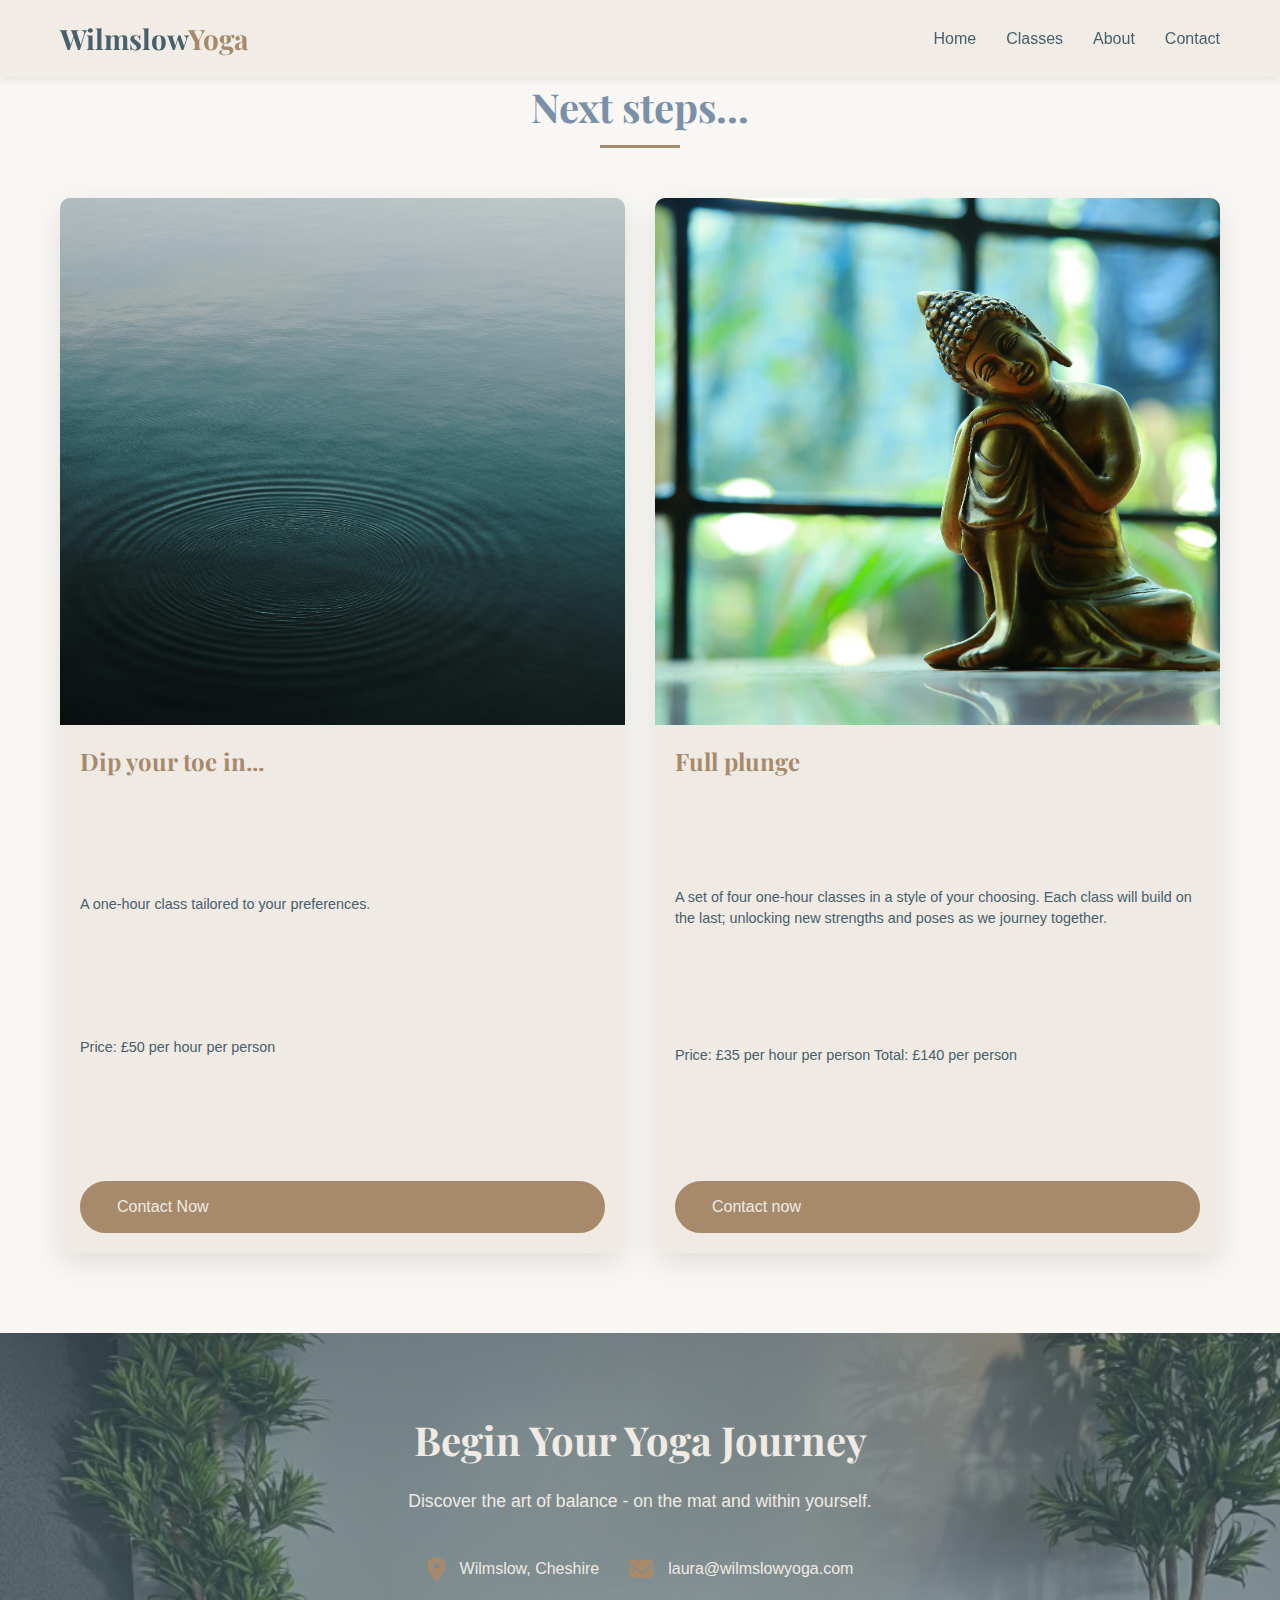
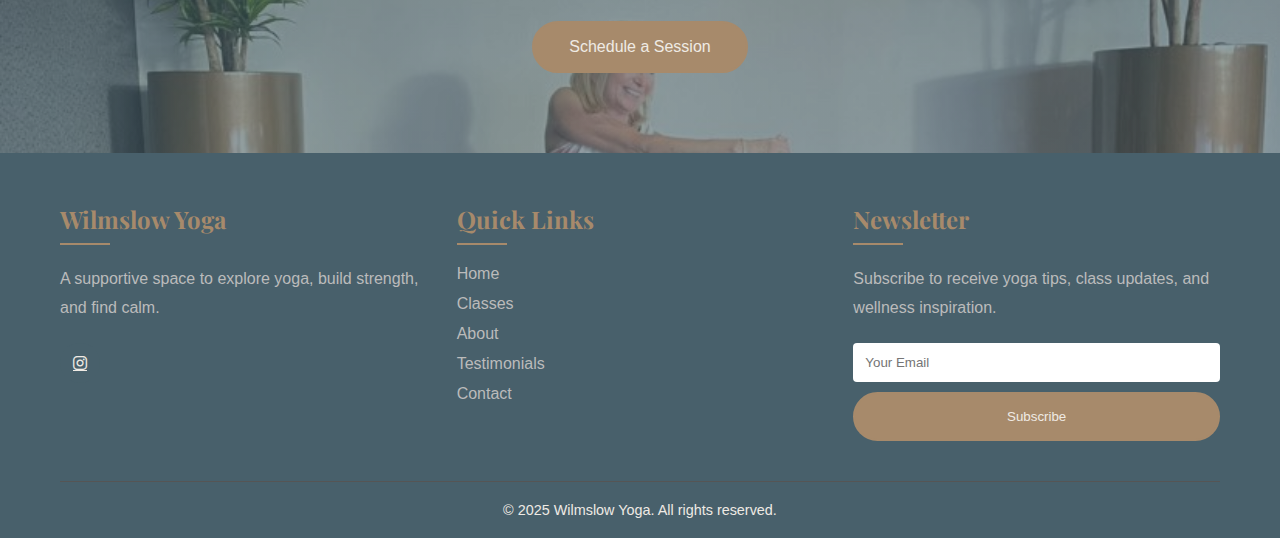
<file: pricing.html>
<!doctype html>
<html lang="en">
    <head>
        <meta charset="UTF-8" />
        <meta name="viewport" content="width=device-width, initial-scale=1.0" />
        <title>Wilmslow Yoga | Find Your Inner Peace</title>
        <link
            rel="stylesheet"
            href="https://cdnjs.cloudflare.com/ajax/libs/font-awesome/6.4.0/css/all.min.css"
        />
        <link
            href="https://fonts.googleapis.com/css2?family=Playfair+Display:wght@400;700&family=Poppins:wght@300;400;500;600&display=swap"
            rel="stylesheet"
        />
        <style>
            * {
                margin: 0;
                padding: 0;
                box-sizing: border-box;
            }

            body {
                font-family: "Neue Montreal", sans-serif;
                color: #333;
                background-color: #f9f7f4;
                overflow-x: hidden;
            }

            h1,
            h2,
            h3,
            h4 {
                font-family: "Playfair Display", serif;
                font-weight: 700;
            }

            .container {
                max-width: 1200px;
                margin: 0 auto;
                padding: 0 20px;
            }

            /* Header Styles */
            header {
                position: fixed;
                top: 0;
                left: 0;
                width: 100%;
                z-index: 1000;
                padding: 20px 0;
                transition: all 0.3s ease;
                background: rgba(239, 234, 228, 0.9);
                box-shadow: 0 2px 10px rgba(0, 0, 0, 0.1);
            }

            header.scrolled {
                padding: 15px 0;
                background: rgba(239, 234, 228, 0.95);
            }

            .header-container {
                display: flex;
                justify-content: space-between;
                align-items: center;
            }

            .logo {
                font-family: "Playfair Display", serif;
                font-size: 28px;
                font-weight: 700;
                color: #48606b;
                text-decoration: none;
            }

            .logo span {
                color: #a78a6b;
            }

            nav ul {
                display: flex;
                list-style: none;
            }

            nav ul li {
                margin-left: 30px;
            }

            nav ul li a {
                text-decoration: none;
                color: #48606b;
                font-weight: 500;
                font-size: 16px;
                transition: all 0.3s ease;
                position: relative;
            }

            nav ul li a:hover {
                color: #a78a6b;
            }

            nav ul li a::after {
                content: "";
                position: absolute;
                bottom: -5px;
                left: 0;
                width: 0;
                height: 2px;
                background: #a78a6b;
                transition: width 0.3s ease;
            }

            nav ul li a:hover::after {
                width: 100%;
            }

            .mobile-menu-btn {
                display: none;
                background: none;
                border: none;
                font-size: 24px;
                color: #48606b;
                cursor: pointer;
            }

            /* Hero Section */
            .hero {
                height: 100vh;
                position: relative;
                display: flex;
                align-items: center;
                justify-content: center;
                text-align: center;
                background:
                    linear-gradient(rgba(0, 0, 0, 0.4), rgba(0, 0, 0, 0.4)),
                    url("images/incense_burning.jpg") no-repeat center
                        center/cover;
                color: #efeae4;
            }

            .hero-content {
                max-width: 800px;
                padding: 0 20px;
            }

            .hero h1 {
                font-size: 4rem;
                margin-bottom: 20px;
                text-shadow: 0 2px 4px rgba(0, 0, 0, 0.3);
            }

            .hero p {
                font-size: 1.5rem;
                margin-bottom: 30px;
                text-shadow: 0 1px 3px rgba(0, 0, 0, 0.3);
            }

            .btn {
                display: inline-block;
                padding: 15px 35px;
                background: #a78a6b;
                color: #efeae4;
                text-decoration: none;
                border-radius: 30px;
                font-weight: 500;
                transition: all 0.3s ease;
                border: 2px solid #a78a6b;
            }

            .btn:hover {
                background: transparent;
                color: #a78a6b;
                transform: translateY(-3px);
                box-shadow: 0 5px 15px rgba(0, 0, 0, 0.1);
            }

            .btn-outline {
                background: transparent;
                color: #a78a6b;
                margin-left: 15px;
            }

            .btn-outline:hover {
                background: #a78a6b;
                color: #efeae4;
            }

            /* Classes Section */
            .section-title {
                text-align: center;
                margin: 80px 0 50px;
            }

            .section-title h2 {
                font-size: 2.5rem;
                color: #7a90a8;
                position: relative;
                display: inline-block;
                padding-bottom: 15px;
            }

            .section-title h2::after {
                content: "";
                position: absolute;
                bottom: 0;
                left: 50%;
                transform: translateX(-50%);
                width: 80px;
                height: 3px;
                background: #a78a6b;
            }

            .classes-grid {
                display: grid;
                grid-template-columns: repeat(auto-fit, minmax(400px, 1fr));
                gap: 30px;
                margin-bottom: 80px;
            }

            .class-card {
                position: relative;
                border-radius: 10px;
                overflow: hidden;
                box-shadow: 0 10px 30px rgba(0, 0, 0, 0.1);
                transition: all 0.3s ease;
                background: #efeae4;
                display: flex;
                flex-direction: column; /* Stack image and content vertically */
                height: 100%; /* Full height to fill grid cell */
            }

            .class-card:hover {
                transform: translateY(-10px);
                box-shadow: 0 15px 40px rgba(0, 0, 0, 0.15);
            }

            .class-img {
                width: 100%;
                height: 50%;
                object-fit: cover;
                transition: transform 0.5s ease;
                display: block;
                flex-shrink: 0;
            }

            .class-card:hover .class-img {
                transform: scale(1.05);
            }

            .class-content {
                padding: 20px;
                color: #a78a6b; /* Adjusted text color for contrast */
                flex-grow: 1;
                display: flex;
                flex-direction: column;
                justify-content: space-between;
            }

            .class-content h3 {
                font-size: 1.5rem;
                margin-top: 0;
                margin-bottom: 10px;
                flex-shrink: 0;
            }

            .class-content p {
                margin-bottom: 15px;
                font-size: 0.9rem;
                line-height: 1.5;
                color: #48606b;
                flex-shrink: 0;
                /*overflow-wrap: break-word;*/
                hyphens: auto;
            }

            /* About Section */
            .about {
                background: #f0ebe6;
                padding: 80px 0;
            }

            .about-content {
                display: flex;
                align-items: center;
                gap: 50px;
            }

            .about-img {
                flex: 1;
                border-radius: 10px;
                overflow: hidden;
                box-shadow: 0 15px 30px rgba(0, 0, 0, 0.1);
            }

            .about-img img {
                width: 100%;
                display: block;
            }

            .about-text {
                flex: 1;
            }

            .about-text h2 {
                font-size: 2.5rem;
                color: #a78a6b;
                margin-bottom: 20px;
            }

            .about-text p {
                margin-bottom: 20px;
                line-height: 1.8;
                color: #48606b;
            }

            .instructor {
                display: flex;
                align-items: center;
                margin-top: 30px;
            }

            .instructor-img {
                width: 80px;
                height: 80px;
                border-radius: 50%;
                overflow: hidden;
                margin-right: 20px;
                border: 3px solid #a78a6b;
            }

            .instructor-img img {
                width: 100%;
                height: 100%;
                object-fit: cover;
            }

            .instructor-info h4 {
                font-size: 1.3rem;
                color: #7a90a8;
                margin-bottom: 5px;
            }

            .instructor-info p {
                margin: 0;
                color: #777;
                font-style: italic;
            }

            /* Testimonials */
            .testimonials {
                padding: 80px 0;
                background: #fff;
            }

            .testimonial-grid {
                display: grid;
                grid-template-columns: repeat(auto-fit, minmax(300px, 1fr));
                gap: 30px;
            }

            .testimonial-card {
                background: #f9f7f4;
                padding: 30px;
                border-radius: 10px;
                box-shadow: 0 5px 15px rgba(0, 0, 0, 0.05);
                position: relative;
            }

            .testimonial-card::before {
                content: '"';
                position: absolute;
                top: 20px;
                left: 20px;
                font-size: 5rem;
                color: #a78a6b;
                opacity: 0.2;
                font-family: "Playfair Display", serif;
            }

            .testimonial-content {
                margin-top: 30px;
                position: relative;
                z-index: 1;
            }

            .testimonial-content p {
                font-style: italic;
                line-height: 1.8;
                margin-bottom: 20px;
                color: #555;
            }

            .client {
                display: flex;
                align-items: center;
            }

            .client-img {
                width: 60px;
                height: 60px;
                border-radius: 50%;
                overflow: hidden;
                margin-right: 15px;
            }

            .client-img img {
                width: 100%;
                height: 100%;
                object-fit: cover;
            }

            .client-info h4 {
                font-size: 1.1rem;
                color: #7a90a8;
                margin-bottom: 5px;
            }

            .client-info p {
                margin: 0;
                color: #777;
                font-size: 0.9rem;
            }

            /* Contact Section */
            .contact {
                background:
                    linear-gradient(
                        rgba(72, 96, 107, 0.6),
                        rgba(72, 96, 107, 0.6)
                    ),
                    url("images/pigeon-dl.jpeg") no-repeat center center/cover;
                padding: 80px 0;
                color: #efeae4;
                text-align: center;
            }

            .contact h2 {
                font-size: 2.5rem;
                margin-bottom: 20px;
            }

            .contact p {
                max-width: 700px;
                margin: 0 auto 40px;
                font-size: 1.1rem;
                line-height: 1.8;
            }

            .contact-info {
                display: flex;
                justify-content: center;
                flex-wrap: wrap;
                gap: 30px;
                margin-bottom: 40px;
            }

            .info-item {
                display: flex;
                align-items: center;
            }

            .info-item i {
                font-size: 1.5rem;
                margin-right: 15px;
                color: #a78a6b;
            }

            /* Footer */
            footer {
                background: #48606b;
                color: #efeae4;
                padding: 50px 0 20px;
            }

            .footer-content {
                display: grid;
                grid-template-columns: repeat(auto-fit, minmax(250px, 1fr));
                gap: 30px;
                margin-bottom: 40px;
            }

            .footer-col h3 {
                font-size: 1.5rem;
                margin-bottom: 20px;
                color: #a78a6b;
                position: relative;
                padding-bottom: 10px;
            }

            .footer-col h3::after {
                content: "";
                position: absolute;
                bottom: 0;
                left: 0;
                width: 50px;
                height: 2px;
                background: #a78a6b;
            }

            .footer-col p {
                line-height: 1.8;
                margin-bottom: 20px;
                color: #bbb;
            }

            .social-links {
                display: flex;
                gap: 15px;
            }

            .social-links a {
                display: flex;
                align-items: center;
                justify-content: center;
                width: 40px;
                height: 40px;
                background: #48606b;
                color: #efeae4;
                border-radius: 50%;
                transition: all 0.3s ease;
            }

            .social-links a:hover {
                background: #a78a6b;
                transform: translateY(-3px);
            }

            .footer-col ul {
                list-style: none;
            }

            .footer-col ul li {
                margin-bottom: 12px;
            }

            .footer-col ul li a {
                color: #bbb;
                text-decoration: none;
                transition: all 0.3s ease;
            }

            .footer-col ul li a:hover {
                color: #a78a6b;
                padding-left: 5px;
            }

            .copyright {
                text-align: center;
                padding-top: 20px;
                border-top: 1px solid #555;
                color: #efeae4;
                font-size: 0.9rem;
            }

            .quote-container {
                margin: 2rem 0;
                position: relative;
            }

            .source {
                font-size: 0.9rem;
                text-transform: uppercase;
                letter-spacing: 1px;
                color: #48606b;
                margin-bottom: 0.5rem;
            }

            .main-quote {
                font-size: 1.4rem;
                font-style: italic;
                line-height: 1.5;
                color: #a78a6b;
                position: relative;
                padding: 1rem 0;
            }

            .main-quote::before,
            .main-quote::after {
                content: '"';
                font-size: 2rem;
                color: #a78a6b;
                position: absolute;
            }

            .main-quote::before {
                top: -0.25rem;
                left: -0.75rem;
            }

            .main-quote::after {
                bottom: -0.5rem;
                right: -0.75rem;
            }

            /* Responsive Design */
            @media (max-width: 992px) {
                .hero h1 {
                    font-size: 3rem;
                }

                .about-content {
                    flex-direction: column;
                }
            }

            @media (max-width: 768px) {
                .mobile-menu-btn {
                    display: block;
                }

                nav ul {
                    position: fixed;
                    top: 80px;
                    left: -100%;
                    width: 100%;
                    height: calc(100vh - 80px);
                    background: #efeae4;
                    flex-direction: column;
                    align-items: center;
                    padding-top: 50px;
                    transition: all 0.3s ease;
                }

                nav ul.active {
                    left: 0;
                }

                nav ul li {
                    margin: 20px 0;
                }

                .hero h1 {
                    font-size: 2.5rem;
                }

                .hero p {
                    font-size: 1.2rem;
                }

                .btn {
                    padding: 12px 25px;
                }

                .btn-outline {
                    margin-left: 10px;
                }
            }

            @media (max-width: 576px) {
                .hero h1 {
                    font-size: 2rem;
                }

                .section-title h2 {
                    font-size: 2rem;
                }

                .class-card {
                    height: 350px;
                }

                .class-overlay {
                    padding: 20px;
                }

                .class-overlay h3 {
                    font-size: 1.5rem;
                }

                .yoga-quote {
                    padding: 1.5rem;
                    font-size: 0.9rem;
                }

                .main-quote {
                    font-size: 1.2rem;
                }
            }
        </style>
    </head>
    <body>
        <!-- Header -->
        <header id="header">
            <div class="container header-container">
                <a href="#" class="logo">Wilmslow<span>Yoga</span></a>
                <button class="mobile-menu-btn" id="menuToggle">
                    <i class="fas fa-bars"></i>
                </button>
                <nav>
                    <ul id="navMenu">
                        <li><a href="index.html#home">Home</a></li>
                        <li><a href="index.html#classes">Classes</a></li>
                        <li><a href="index.html#about">About</a></li>
                        <!--<li><a href="#testimonials">Testimonials</a></li>-->
                        <li><a href="#contact">Contact</a></li>
                    </ul>
                </nav>
            </div>
        </header>

        <!-- Classes Section -->
        <section class="classes" id="classes">
            <div class="container">
                <div class="section-title">
                    <h2>Next steps...</h2>
                </div>
                <div class="classes-grid">
                    <!-- Class 1 -->
                    <div class="class-card">
                        <img
                            src="images/water_droplet_splash.jpg"
                            alt="Droplet in the ocean"
                            class="class-img"
                        />
                        <div class="class-content">
                            <h3>Dip your toe in...</h3>
                            <p>
                                A one-hour class tailored to your preferences.
                            </p>
                            <p>Price: £50 per hour per person</p>
                            <a
                                href="mailto:laura@wilmslowyoga.com?subject=Single Session Enquiry"
                                class="btn"
                                >Contact Now</a
                            >
                        </div>
                    </div>

                    <!-- Class 2 -->
                    <div class="class-card">
                        <img
                            src="images/happy_buddha.jpg"
                            alt="happy buddha"
                            class="class-img"
                        />
                        <div class="class-content">
                            <h3>Full plunge</h3>
                            <p>
                                A set of four one-hour classes in a style of
                                your choosing. Each class will build on the
                                last; unlocking new strengths and poses as we
                                journey together.
                            </p>
                            <p>
                                Price: £35 per hour per person Total: £140 per
                                person
                            </p>
                            <a
                                href="mailto:laura@wilmslowyoga.com?subject=Four Session Enquiry"
                                class="btn"
                                >Contact now</a
                            >
                        </div>
                    </div>
                </div>
            </div>
        </section>

        <!-- Contact Section -->
        <section class="contact" id="contact">
            <div class="container">
                <h2>Begin Your Yoga Journey</h2>
                <p>
                    Discover the art of balance - on the mat and within
                    yourself.
                </p>
                <div class="contact-info">
                    <div class="info-item">
                        <i class="fas fa-map-marker-alt"></i>
                        <span>Wilmslow, Cheshire</span>
                    </div>
                    <!-- <div class="info-item">
                    <i class="fas fa-phone"></i>
                    <span>(555) 123-4567</span>
                </div> -->
                    <div class="info-item">
                        <i class="fas fa-envelope"></i>
                        <span>laura@wilmslowyoga.com</span>
                    </div>
                </div>
                <a href="pricing.html" class="btn">Schedule a Session</a>
            </div>
        </section>

        <!-- Footer -->
        <footer>
            <div class="container">
                <div class="footer-content">
                    <div class="footer-col">
                        <h3>Wilmslow Yoga</h3>
                        <p>
                            A supportive space to explore yoga, build strength,
                            and find calm.
                        </p>
                        <div class="social-links">
                            <!-- <a href="#"><i class="fab fa-facebook-f"></i></a> -->
                            <a href="#"><i class="fab fa-instagram"></i></a>
                            <!-- <a href="#"><i class="fab fa-youtube"></i></a> -->
                            <!-- <a href="#"><i class="fab fa-pinterest"></i></a> -->
                        </div>
                    </div>

                    <div class="footer-col">
                        <h3>Quick Links</h3>
                        <ul>
                            <li><a href="#home">Home</a></li>
                            <li><a href="#classes">Classes</a></li>
                            <li><a href="#about">About</a></li>
                            <li><a href="#testimonials">Testimonials</a></li>
                            <li><a href="#contact">Contact</a></li>
                        </ul>
                    </div>

                    <!-- <div class="footer-col">
                    <h3>Class Schedule</h3>
                    <ul>
                        <li>Monday: Hatha Yoga (9:00 AM)</li>
                        <li>Wednesday: Vinyasa Flow (6:00 PM)</li>
                        <li>Friday: Yin Yoga (7:00 PM)</li>
                        <li>Saturday: Meditation (10:00 AM)</li>
                    </ul>
                </div> -->

                    <div class="footer-col">
                        <h3>Newsletter</h3>
                        <p>
                            Subscribe to receive yoga tips, class updates, and
                            wellness inspiration.
                        </p>
                        <form>
                            <input
                                type="email"
                                placeholder="Your Email"
                                style="
                                    width: 100%;
                                    padding: 12px;
                                    margin-bottom: 10px;
                                    border-radius: 4px;
                                    border: none;
                                "
                            />
                            <button
                                type="submit"
                                class="btn"
                                style="width: 100%"
                            >
                                Subscribe
                            </button>
                        </form>
                    </div>
                </div>

                <div class="copyright">
                    <p>&copy; 2025 Wilmslow Yoga. All rights reserved.</p>
                </div>
            </div>
        </footer>

        <script>
            // Mobile Menu Toggle
            const menuToggle = document.getElementById("menuToggle");
            const navMenu = document.getElementById("navMenu");

            menuToggle.addEventListener("click", () => {
                navMenu.classList.toggle("active");
            });

            // Header scroll effect
            const header = document.getElementById("header");

            window.addEventListener("scroll", () => {
                if (window.scrollY > 100) {
                    header.classList.add("scrolled");
                } else {
                    header.classList.remove("scrolled");
                }
            });

            // Smooth scrolling for anchor links
            document.querySelectorAll('a[href^="#"]').forEach((anchor) => {
                anchor.addEventListener("click", function (e) {
                    e.preventDefault();

                    const target = document.querySelector(
                        this.getAttribute("href"),
                    );
                    if (target) {
                        window.scrollTo({
                            top: target.offsetTop - 80,
                            behavior: "smooth",
                        });

                        // Close mobile menu if open
                        navMenu.classList.remove("active");
                    }
                });
            });
        </script>
    </body>
</html>
</file>
